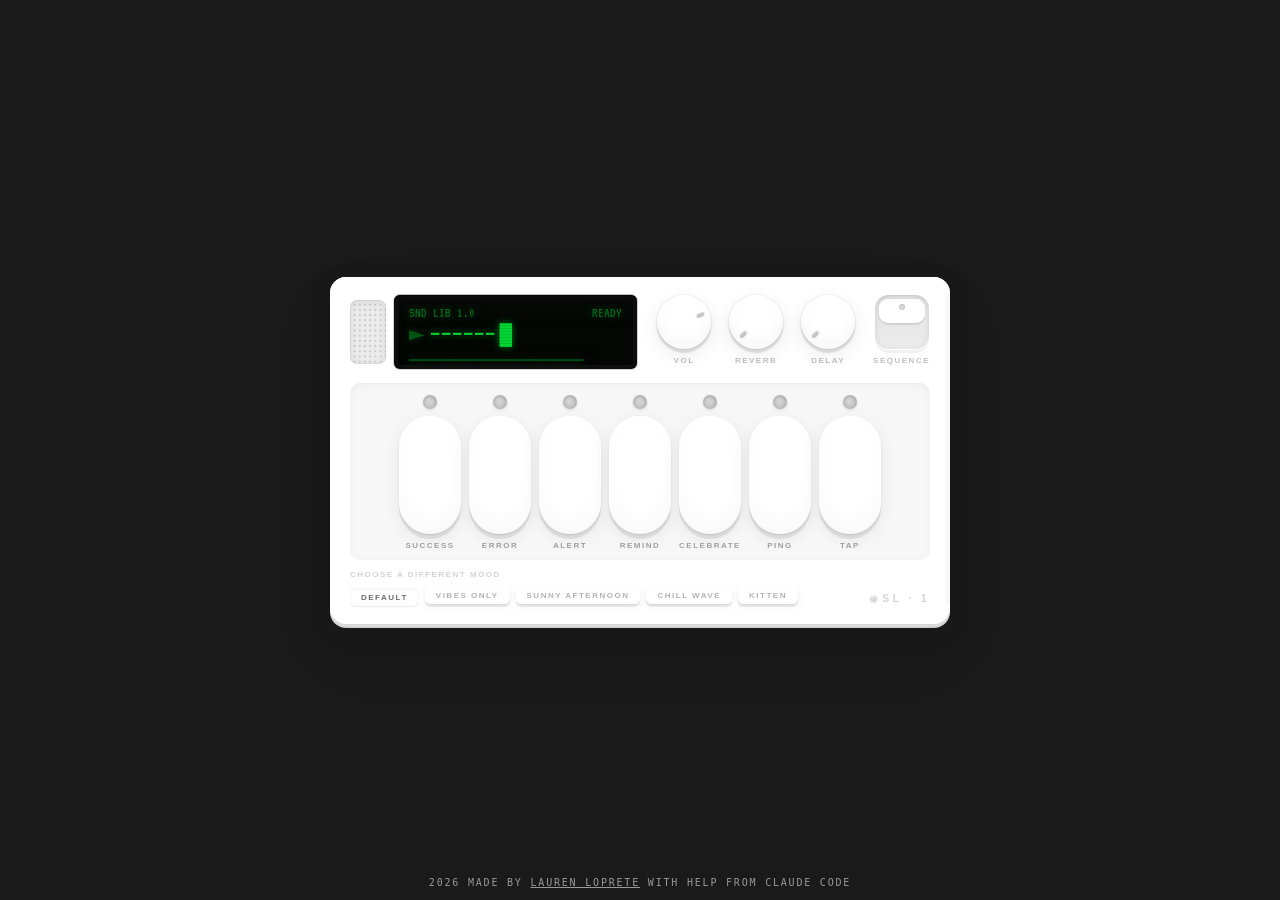
<file: index.html>
<!DOCTYPE html>
<html lang="en">
<head>
  <meta charset="UTF-8">
  <meta name="viewport" content="width=device-width, initial-scale=1.0">
  <title>Sound Library — SL-1 Minimal</title>
  <link rel="icon" href="data:image/svg+xml,<svg xmlns='http://www.w3.org/2000/svg' viewBox='0 0 100 100'><text y='.9em' font-size='90' fill='black'>&#x262E;</text></svg>">
  <link rel="preconnect" href="https://fonts.googleapis.com">
  <link href="https://fonts.googleapis.com/css2?family=VT323&display=swap" rel="stylesheet">
  <link rel="stylesheet" href="style-minimal.css">
</head>
<body>

  <div class="device">

    <!-- Top panel: speaker + screen | encoders -->
    <div class="panel-top">

      <div class="panel-left">
        <div class="panel-left-top">
          <div class="speaker"></div>
          <div class="screen-bezel">
            <div class="screen" id="screen">
              <div class="screen-content">

                <div class="screen-left">
                  <div class="screen-header">
                    <span>SND LIB 1.0</span>
                    <span id="screen-status">READY</span>
                  </div>
                  <div class="screen-main">
                    <span class="screen-caret">►</span>
                    <span id="screen-name">——————</span>
                    <span class="screen-cursor">█</span>
                  </div>
                  <div class="screen-footer">
                    <span id="screen-wave">▁▁▁▁▁▁▁▁▁▁▁▁▁▁▁▁▁▁▁▁▁</span>
                  </div>
                </div>


              </div>
            </div>
          </div>
        </div>
      </div>

      <div class="panel-right">
        <div class="encoders">

          <div class="encoder-unit" data-param="volume">
            <div class="encoder-knob" data-param="volume">
              <div class="encoder-dot-arm"><div class="encoder-dot"></div></div>
            </div>
            <span class="encoder-label">VOL</span>
          </div>

          <div class="encoder-unit" data-param="reverb">
            <div class="encoder-knob" data-param="reverb">
              <div class="encoder-dot-arm"><div class="encoder-dot"></div></div>
            </div>
            <span class="encoder-label">REVERB</span>
          </div>

          <div class="encoder-unit" data-param="delay">
            <div class="encoder-knob" data-param="delay">
              <div class="encoder-dot-arm"><div class="encoder-dot"></div></div>
            </div>
            <span class="encoder-label">DELAY</span>
          </div>

          <div class="encoder-unit" data-param="seq">
            <div class="encoder-knob" data-param="seq">
              <div class="encoder-dot-arm"><div class="encoder-dot"></div></div>
            </div>
            <span class="encoder-label">SEQUENCE</span>
          </div>

        </div>
      </div>

    </div>

    <!-- Keys panel -->
    <div class="panel-keys">
      <div class="pips-row"  id="pips-row"></div>
      <div class="keys-row"  id="keys-row"></div>
      <div class="labels-row" id="labels-row"></div>
    </div>

    <!-- Mood selector -->
    <div class="mood-panel">
      <div class="mood-left">
        <span class="mood-hint">choose a different mood</span>
        <div class="mood-row">
          <button class="mood-btn active" data-mood="default">Default</button>
          <button class="mood-btn" data-mood="vibes">Vibes Only</button>
          <button class="mood-btn" data-mood="sunny">Sunny Afternoon</button>
          <button class="mood-btn" data-mood="chill">Chill Wave</button>
          <button class="mood-btn" data-mood="kitten">Kitten</button>
        </div>
      </div>
      <div class="brand-row">
        <div class="led" id="led"></div>
        <span class="brand">SL · 1</span>
      </div>
    </div>

  </div>

  <footer class="site-footer">
    2026 made by <a href="https://laurenloprete.design" target="_blank" rel="noopener">lauren loprete</a> with help from claude code
  </footer>

  <script src="app-minimal.js"></script>
</body>
</html>
</file>
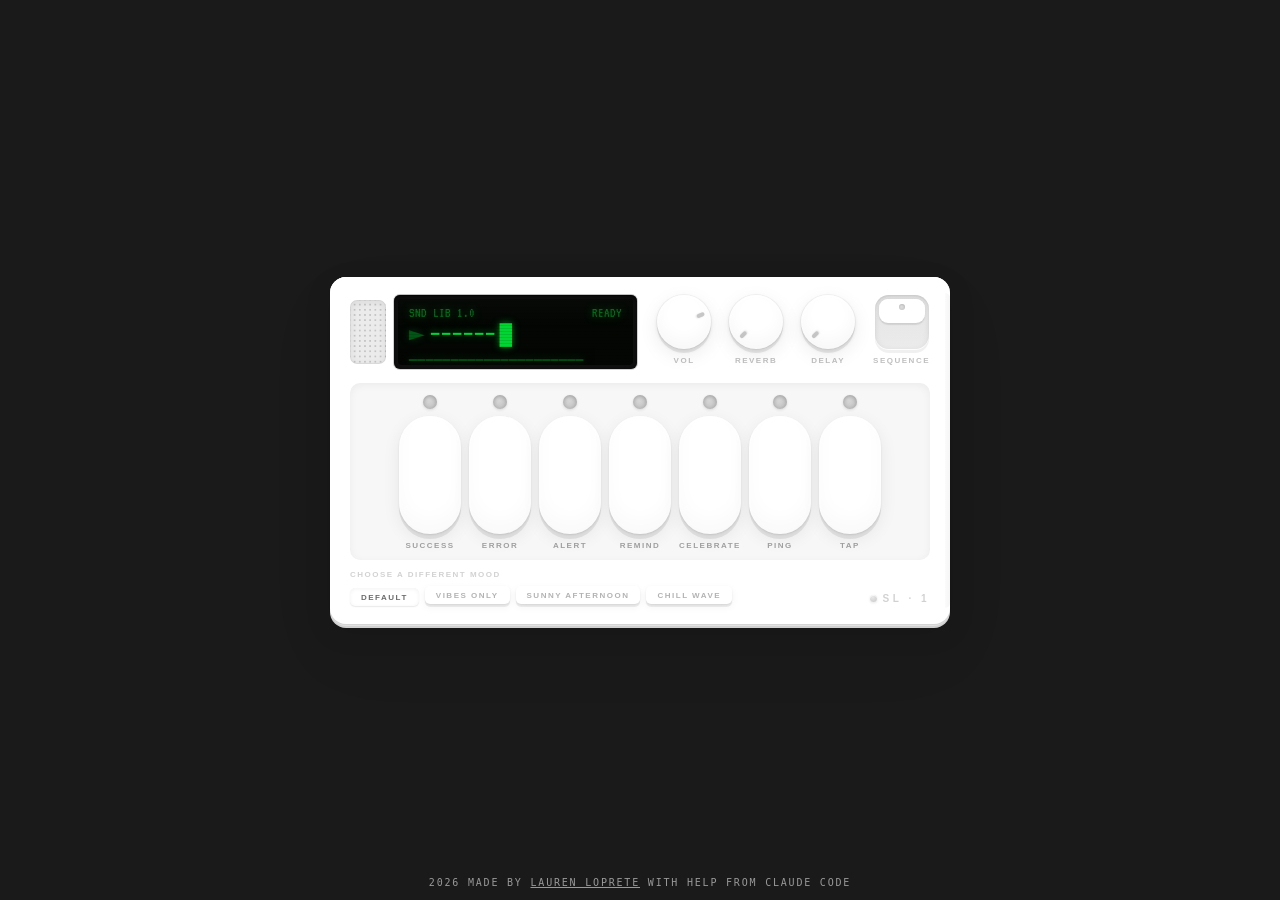
<file: index-minimal.html>
<!DOCTYPE html>
<html lang="en">
<head>
  <meta charset="UTF-8">
  <meta name="viewport" content="width=device-width, initial-scale=1.0">
  <title>Sound Library — SL-1 Minimal</title>
  <link rel="preconnect" href="https://fonts.googleapis.com">
  <link href="https://fonts.googleapis.com/css2?family=VT323&display=swap" rel="stylesheet">
  <link rel="stylesheet" href="style-minimal.css">
</head>
<body>

  <div class="device">

    <!-- Top panel: speaker + screen | encoders -->
    <div class="panel-top">

      <div class="panel-left">
        <div class="panel-left-top">
          <div class="speaker"></div>
          <div class="screen-bezel">
            <div class="screen" id="screen">
              <div class="screen-content">

                <div class="screen-left">
                  <div class="screen-header">
                    <span>SND LIB 1.0</span>
                    <span id="screen-status">READY</span>
                  </div>
                  <div class="screen-main">
                    <span class="screen-caret">►</span>
                    <span id="screen-name">——————</span>
                    <span class="screen-cursor">█</span>
                  </div>
                  <div class="screen-footer">
                    <span id="screen-wave">▁▁▁▁▁▁▁▁▁▁▁▁▁▁▁▁▁▁▁▁▁</span>
                  </div>
                </div>


              </div>
            </div>
          </div>
        </div>
      </div>

      <div class="panel-right">
        <div class="encoders">

          <div class="encoder-unit" data-param="volume">
            <div class="encoder-knob" data-param="volume">
              <div class="encoder-dot-arm"><div class="encoder-dot"></div></div>
            </div>
            <span class="encoder-label">VOL</span>
          </div>

          <div class="encoder-unit" data-param="reverb">
            <div class="encoder-knob" data-param="reverb">
              <div class="encoder-dot-arm"><div class="encoder-dot"></div></div>
            </div>
            <span class="encoder-label">REVERB</span>
          </div>

          <div class="encoder-unit" data-param="delay">
            <div class="encoder-knob" data-param="delay">
              <div class="encoder-dot-arm"><div class="encoder-dot"></div></div>
            </div>
            <span class="encoder-label">DELAY</span>
          </div>

          <div class="encoder-unit" data-param="seq">
            <div class="encoder-knob" data-param="seq">
              <div class="encoder-dot-arm"><div class="encoder-dot"></div></div>
            </div>
            <span class="encoder-label">SEQUENCE</span>
          </div>

        </div>
      </div>

    </div>

    <!-- Keys panel -->
    <div class="panel-keys">
      <div class="pips-row"  id="pips-row"></div>
      <div class="keys-row"  id="keys-row"></div>
      <div class="labels-row" id="labels-row"></div>
    </div>

    <!-- Mood selector -->
    <div class="mood-panel">
      <div class="mood-left">
        <span class="mood-hint">choose a different mood</span>
        <div class="mood-row">
          <button class="mood-btn active" data-mood="default">Default</button>
          <button class="mood-btn" data-mood="vibes">Vibes Only</button>
          <button class="mood-btn" data-mood="sunny">Sunny Afternoon</button>
          <button class="mood-btn" data-mood="chill">Chill Wave</button>
        </div>
      </div>
      <div class="brand-row">
        <div class="led" id="led"></div>
        <span class="brand">SL · 1</span>
      </div>
    </div>

  </div>

  <footer class="site-footer">
    2026 made by <a href="https://laurenloprete.design" target="_blank" rel="noopener">lauren loprete</a> with help from claude code
  </footer>

  <script src="app-minimal.js"></script>
</body>
</html>
</file>
<file: style-minimal.css>
*, *::before, *::after {
  box-sizing: border-box;
  margin: 0;
  padding: 0;
}

body {
  background: #1a1a1a;
  display: flex;
  align-items: center;
  justify-content: center;
  min-height: 100vh;
  padding: 40px 20px;
  font-family: -apple-system, BlinkMacSystemFont, 'Helvetica Neue', sans-serif;
  -webkit-font-smoothing: antialiased;
}

/* ── Device ───────────────────────────────────────────────────────────────── */

.device {
  width: 620px;
  flex-shrink: 0;
  position: relative;
  background: #ffffff;
  border-radius: 16px;
  padding: 18px 20px 20px;
  box-shadow:
    0 0 0 1px rgba(0, 0, 0, 0.06),
    /* Physical bottom edge steps */
    0 2px 0 #e2e2e2,
    0 4px 0 #d0d0d0,
    /* Elevation */
    0 8px 28px rgba(0, 0, 0, 0.10),
    0 28px 72px rgba(0, 0, 0, 0.05),
    inset 0 1px 0 rgba(255, 255, 255, 1);
}

/* Top-surface sheen */
.device::before {
  content: '';
  position: absolute;
  inset: 0;
  border-radius: 16px;
  background: linear-gradient(
    148deg,
    rgba(255, 255, 255, 0.65) 0%,
    rgba(255, 255, 255, 0.15) 32%,
    transparent 58%
  );
  pointer-events: none;
  z-index: 0;
}

/* Right-side grip strip */
.device::after {
  content: '';
  position: absolute;
  right: 0;
  top: 16px;
  bottom: 16px;
  width: 5px;
  background: linear-gradient(to right, rgba(0,0,0,0.015), rgba(0,0,0,0.04));
  border-radius: 0 16px 16px 0;
  pointer-events: none;
  z-index: 0;
}

/* Ensure children sit above pseudo-elements */
.panel-top, .panel-keys {
  position: relative;
  z-index: 1;
}

/* ── Top panel ────────────────────────────────────────────────────────────── */

.panel-top {
  display: flex;
  align-items: flex-start;
  gap: 20px;
  margin-bottom: 14px;
}

.panel-left {
  display: flex;
  flex-direction: column;
  gap: 8px;
  flex: 1;
  min-width: 0;
}

.panel-left-top {
  display: flex;
  align-items: center;
  gap: 8px;
}

/* ── Speaker grille ───────────────────────────────────────────────────────── */

.speaker {
  width: 36px;
  height: 64px;
  border-radius: 7px;
  background-color: #ebebeb;
  background-image: radial-gradient(circle, #c4c4c4 1.2px, transparent 1.2px);
  background-size: 5.2px 5.2px;
  background-position: 2px 2px;
  box-shadow:
    inset 0 2px 8px rgba(0, 0, 0, 0.08),
    inset 0 0 0 1px rgba(0, 0, 0, 0.05),
    0 1px 0 rgba(255, 255, 255, 0.9);
  flex-shrink: 0;
}

/* ── Screen — kept dark as signature element ──────────────────────────────── */

.screen-bezel {
  flex: 1;
  min-width: 0;
  background: #111111;
  border-radius: 6px;
  padding: 4px;
  box-shadow:
    inset 0 2px 8px rgba(0, 0, 0, 0.65),
    inset 0 1px 0 rgba(0, 0, 0, 0.5),
    0 0 0 1px rgba(0, 0, 0, 0.18),
    0 1px 0 rgba(255, 255, 255, 0.6),
    0 -1px 0 rgba(0, 0, 0, 0.08);
}

.screen {
  position: relative;
  height: 66px;
  background: #030603;
  border-radius: 4px;
  padding: 7px 11px;
  overflow: hidden;
  display: flex;
  flex-direction: column;
  justify-content: space-between;
  transition: opacity 0.055s;
}

/* Scanlines */
.screen::after {
  content: '';
  position: absolute;
  inset: 0;
  background: repeating-linear-gradient(
    0deg,
    rgba(0, 0, 0, 0.11) 0px,
    rgba(0, 0, 0, 0.11) 1px,
    transparent 1px,
    transparent 3px
  );
  pointer-events: none;
  z-index: 2;
}

/* Glass glare */
.screen::before {
  content: '';
  position: absolute;
  top: 0; left: 0; right: 0;
  height: 44%;
  background: linear-gradient(180deg, rgba(255, 255, 255, 0.02) 0%, transparent 100%);
  border-radius: 4px 4px 0 0;
  pointer-events: none;
  z-index: 3;
}

.screen.flash { opacity: 0.12; }

.screen-content {
  position: relative;
  z-index: 1;
  font-family: 'VT323', monospace;
  color: #00D533;
  text-shadow: 0 0 7px rgba(0, 213, 51, 0.6);
  display: flex;
  flex-direction: row;
  gap: 0;
  align-items: stretch;
  height: 100%;
}

.screen-left {
  display: flex;
  flex-direction: column;
  gap: 1px;
  flex: 1;
}

.screen-divider {
  width: 1px;
  background: rgba(0, 213, 51, 0.14);
  margin: 0 11px;
  align-self: stretch;
  flex-shrink: 0;
}

.screen-right {
  flex: 1;
  min-width: 0;
  display: flex;
  flex-direction: column;
  justify-content: center;
  gap: 0;
  overflow: hidden;
}

.screen-meta-label {
  font-size: 9px;
  opacity: 0.28;
  letter-spacing: 1.5px;
  line-height: 1;
  margin-bottom: 2px;
}

.screen-meta-code-label {
  margin-top: 7px;
}

#screen-token {
  font-size: 18px;
  line-height: 1;
  opacity: 0.82;
  letter-spacing: 0.5px;
  white-space: nowrap;
  overflow: hidden;
  text-overflow: ellipsis;
}

#screen-code {
  font-size: 13px;
  line-height: 1;
  opacity: 0.55;
  white-space: nowrap;
  overflow: hidden;
  text-overflow: ellipsis;
}

.screen-header {
  display: flex;
  justify-content: space-between;
  font-size: 14px;
  opacity: 0.48;
  line-height: 1;
}

.screen-main {
  font-size: 26px;
  line-height: 1;
  display: flex;
  align-items: baseline;
  gap: 4px;
  letter-spacing: 1px;
}

.screen-caret { opacity: 0.38; }

.screen-cursor {
  font-size: 20px;
  animation: blink 1.1s step-end infinite;
}

@keyframes blink {
  0%, 100% { opacity: 0.82; }
  50%       { opacity: 0; }
}

.screen-footer {
  font-size: 13px;
  opacity: 0.32;
  line-height: 1;
  letter-spacing: 0.5px;
}

/* ── Platform row ─────────────────────────────────────────────────────────── */

.platform-row {
  display: flex;
  gap: 4px;
  padding-left: 44px;
}

.platform-btn {
  background: none;
  border: none;
  font-family: -apple-system, BlinkMacSystemFont, 'Helvetica Neue', sans-serif;
  font-size: 8px;
  font-weight: 700;
  letter-spacing: 1.5px;
  text-transform: uppercase;
  color: rgba(0, 0, 0, 0.2);
  cursor: pointer;
  padding: 3px 7px;
  border-radius: 3px;
  transition: color 0.1s, background 0.1s;
  -webkit-font-smoothing: antialiased;
}

.platform-btn.active {
  color: rgba(0, 0, 0, 0.5);
  background: rgba(0, 0, 0, 0.05);
}

.platform-btn:hover:not(.active) {
  color: rgba(0, 0, 0, 0.35);
}

/* ── Panel right ──────────────────────────────────────────────────────────── */

.panel-right {
  display: flex;
  flex-direction: column;
  align-items: flex-end;
  flex-shrink: 0;
}

.encoders {
  display: flex;
  align-items: flex-start;
  gap: 18px;
}

/* ── Encoder knobs ────────────────────────────────────────────────────────── */

.encoder-unit {
  display: flex;
  flex-direction: column;
  align-items: center;
  gap: 7px;
  user-select: none;
}

.encoder-knob {
  position: relative;
  width: 54px;
  height: 54px;
  border-radius: 50%;
  cursor: ns-resize;
}

.encoder-dot-arm {
  position: absolute;
  inset: 0;
  transform-origin: center;
  pointer-events: none;
}

.encoder-dot {
  position: absolute;
  width: 4px;
  height: 8px;
  border-radius: 2px;
  background: rgba(0, 0, 0, 0.22);
  box-shadow: 0 1px 2px rgba(0, 0, 0, 0.12);
  top: 5px;
  left: 50%;
  transform: translateX(-50%);
}

.encoder-label {
  font-size: 8px;
  font-weight: 700;
  letter-spacing: 1.5px;
  text-transform: uppercase;
  color: rgba(0, 0, 0, 0.25);
  user-select: none;
}

.encoder-unit.seq-on .encoder-label {
  color: rgba(0, 213, 51, 0.75);
}

/* ── Sequence toggle — vertical slider switch ─────────────────────────────── */

/* Track: grey recessed housing, same footprint as the circular dials */
.encoder-knob[data-param="seq"] {
  border-radius: 14px;
  cursor: pointer;
}

/* Sliding button — flat white cap that moves up/down in the track */
.encoder-knob[data-param="seq"] .encoder-dot-arm {
  position: absolute;
  inset: auto;
  left: 4px;
  right: 4px;
  top: 4px;
  height: 24px;
  border-radius: 9px;
  background: #ffffff;
  box-shadow:
    0 1px 3px rgba(0, 0, 0, 0.09),
    0 2px 0 rgba(0, 0, 0, 0.05),
    inset 0 1px 2px rgba(255, 255, 255, 1);
  transition: top 0.22s cubic-bezier(0.34, 1.56, 0.64, 1);
  pointer-events: auto;
}

/* Button slides to bottom when on */
.encoder-unit.seq-on .encoder-knob[data-param="seq"] .encoder-dot-arm {
  top: calc(100% - 28px); /* 54px track − 24px button − 4px bottom margin */
}

/* Indicator light — small dot on button face */
.encoder-knob[data-param="seq"] .encoder-dot {
  width: 6px;
  height: 6px;
  border-radius: 50%;
  top: 5px;
  left: 50%;
  transform: translateX(-50%);
  background: radial-gradient(circle at 38% 32%, #e0e0e0, #c8c8c8);
  box-shadow: inset 0 1px 2px rgba(0, 0, 0, 0.14), 0 1px 0 rgba(255, 255, 255, 0.8);
}

/* Indicator glows green when active */
.encoder-unit.seq-on .encoder-knob[data-param="seq"] .encoder-dot {
  background: radial-gradient(circle at 35% 30%, #44ee66, #00D533);
  box-shadow:
    0 0 5px rgba(0, 213, 51, 0.90),
    0 0 12px rgba(0, 213, 51, 0.45);
}

/* ── Brand + LED ──────────────────────────────────────────────────────────── */

.brand-row {
  display: flex;
  align-items: center;
  gap: 6px;
}

.led {
  width: 7px;
  height: 7px;
  border-radius: 50%;
  background: radial-gradient(circle at 38% 32%, #e8e8e8, #c8c8c8);
  box-shadow:
    0 1px 3px rgba(0, 0, 0, 0.10),
    inset 0 1px 0 rgba(255, 255, 255, 0.8);
  transition: background 0.14s, box-shadow 0.14s;
}

.led.on {
  background: radial-gradient(circle at 35% 30%, #44ee66, #00D533);
  box-shadow:
    0 0 6px rgba(0, 213, 51, 0.9),
    0 0 18px rgba(0, 213, 51, 0.45),
    inset 0 1px 0 rgba(200, 255, 210, 0.5);
}

.brand {
  font-size: 10px;
  font-weight: 700;
  letter-spacing: 3.5px;
  text-transform: uppercase;
  color: rgba(0, 0, 0, 0.18);
  user-select: none;
}

/* ── Keys panel ───────────────────────────────────────────────────────────── */

.panel-keys {
  background: rgba(0, 0, 0, 0.03);
  border-radius: 10px;
  padding: 12px 8px 10px;
  display: flex;
  flex-direction: column;
  gap: 7px;
  box-shadow:
    inset 0 2px 8px rgba(0, 0, 0, 0.05),
    0 1px 0 rgba(255, 255, 255, 0.98);
}

/* ── Pip circles ──────────────────────────────────────────────────────────── */

.pips-row {
  display: flex;
  gap: 8px;
  justify-content: center;
}

.pip {
  flex: 0 0 62px;
  display: flex;
  justify-content: center;
}

.pip-dot {
  width: 14px;
  height: 14px;
  border-radius: 50%;
  background: radial-gradient(circle at 40% 34%, #d8d8d8, #bdbdbd);
  box-shadow:
    /* Soft drop shadow — separation without outline ring */
    0 1px 3px rgba(0, 0, 0, 0.12),
    /* Concave inset — the button is recessed into the panel */
    inset 0 1px 4px rgba(0, 0, 0, 0.22),
    inset 0 -1px 2px rgba(255, 255, 255, 0.06);
  transition: background 0.08s, box-shadow 0.08s;
}

.pip-dot.active {
  background: radial-gradient(circle at 40% 34%, #33ee66, #00D533);
  box-shadow:
    0 0 8px rgba(0, 213, 51, 0.85),
    0 0 20px rgba(0, 213, 51, 0.4),
    inset 0 1px 4px rgba(0, 0, 0, 0.15);
}

/* ── Keys ─────────────────────────────────────────────────────────────────── */

.keys-row {
  display: flex;
  gap: 8px;
  justify-content: center;
}

.key {
  flex: 0 0 62px;
  height: 118px;
  border: none;
  border-radius: 999px;
  cursor: pointer;
  outline: none;
  position: relative;
  transition: transform 0.07s ease, box-shadow 0.07s ease;

  background: #ffffff;

  box-shadow:
    /* Close contact shadow — immediate separation from panel, no hard outline */
    0 1px 2px rgba(0, 0, 0, 0.10),
    /* Ambient elevation — the key floating above the key bed */
    0 5px 18px rgba(0, 0, 0, 0.07),
    /* One soft physical bottom face — single step, not a staircase */
    0 5px 0 rgba(0, 0, 0, 0.08),
    /* Top-edge overhead highlight */
    inset 0 2px 4px rgba(255, 255, 255, 1),
    /* Lower body fades gently toward shadow side */
    inset 0 -12px 20px rgba(0, 0, 0, 0.025);
}

.key:hover {
  box-shadow:
    0 2px 4px rgba(0, 0, 0, 0.10),
    0 6px 22px rgba(0, 0, 0, 0.08),
    0 5px 0 rgba(0, 0, 0, 0.08),
    inset 0 2px 4px rgba(255, 255, 255, 1),
    inset 0 -12px 20px rgba(0, 0, 0, 0.025);
}

.key:active,
.key.pressed {
  transform: translateY(4px);
  box-shadow:
    0 1px 3px rgba(0, 0, 0, 0.07),
    0 1px 0 rgba(0, 0, 0, 0.06),
    /* Deep inset — key pushed into its housing */
    inset 0 2px 6px rgba(0, 0, 0, 0.08),
    inset 0 4px 14px rgba(0, 0, 0, 0.04);
}

.key:focus-visible {
  outline: 2px solid rgba(0, 0, 0, 0.12);
  outline-offset: 2px;
}

/* ── Mood selector ────────────────────────────────────────────────────────── */

.mood-panel {
  margin-top: 10px;
  display: flex;
  flex-direction: row;
  align-items: flex-end;
  justify-content: space-between;
  position: relative;
  z-index: 1;
}

.mood-left {
  display: flex;
  flex-direction: column;
  gap: 7px;
}

.mood-hint {
  font-size: 8px;
  font-weight: 700;
  letter-spacing: 1.5px;
  text-transform: uppercase;
  color: rgba(0, 0, 0, 0.18);
  user-select: none;
  -webkit-font-smoothing: antialiased;
}

.mood-row {
  display: flex;
  gap: 6px;
  flex-wrap: wrap;
}

.mood-btn {
  flex-shrink: 0;
  border: none;
  border-radius: 5px;
  cursor: pointer;
  outline: none;
  font-family: -apple-system, BlinkMacSystemFont, 'Helvetica Neue', sans-serif;
  font-size: 8px;
  font-weight: 700;
  letter-spacing: 1.5px;
  text-transform: uppercase;
  color: rgba(0, 0, 0, 0.3);
  padding: 5px 11px 4px;
  -webkit-font-smoothing: antialiased;
  user-select: none;
  transition: transform 0.06s ease, box-shadow 0.06s ease, color 0.1s;

  background: #ffffff;
  box-shadow:
    0 1px 2px rgba(0, 0, 0, 0.08),
    0 3px 8px rgba(0, 0, 0, 0.05),
    0 3px 0 rgba(0, 0, 0, 0.06),
    inset 0 1px 2px rgba(255, 255, 255, 1);
}

.mood-btn:hover {
  color: rgba(0, 0, 0, 0.48);
}

.mood-btn:active {
  transform: translateY(2px);
  box-shadow:
    0 1px 2px rgba(0, 0, 0, 0.05),
    0 1px 0 rgba(0, 0, 0, 0.04),
    inset 0 1px 4px rgba(0, 0, 0, 0.05);
}

.mood-btn.active {
  color: rgba(0, 0, 0, 0.58);
  transform: translateY(2px);
  box-shadow:
    0 1px 2px rgba(0, 0, 0, 0.05),
    0 1px 0 rgba(0, 0, 0, 0.04),
    inset 0 1px 4px rgba(0, 0, 0, 0.05);
}

.mood-btn:focus-visible {
  outline: 2px solid rgba(0, 0, 0, 0.1);
  outline-offset: 2px;
}

/* ── Key labels ───────────────────────────────────────────────────────────── */

.labels-row {
  display: flex;
  gap: 8px;
  justify-content: center;
}

.key-label {
  flex: 0 0 62px;
  text-align: center;
  font-size: 8px;
  font-weight: 700;
  letter-spacing: 1.5px;
  text-transform: uppercase;
  color: rgba(0, 0, 0, 0.35);
  user-select: none;
}

/* ── Mobile — rotate device to landscape within portrait viewport ─────────── */

@media (max-width: 499px) {
  html, body {
    overflow: hidden;
    width: 100%;
    height: 100svh;
    min-height: unset;
    padding: 0;
    margin: 0;
  }
}

/* ── Footer ───────────────────────────────────────────────────────────────── */

.site-footer {
  position: fixed;
  bottom: 12px;
  left: 0;
  right: 0;
  text-align: center;
  font-size: 10px;
  font-family: monospace;
  text-transform: uppercase;
  letter-spacing: 0.18em;
  color: #999;
  pointer-events: none;
}

.site-footer a {
  color: inherit;
  text-decoration: underline;
  pointer-events: all;
}
</file>
